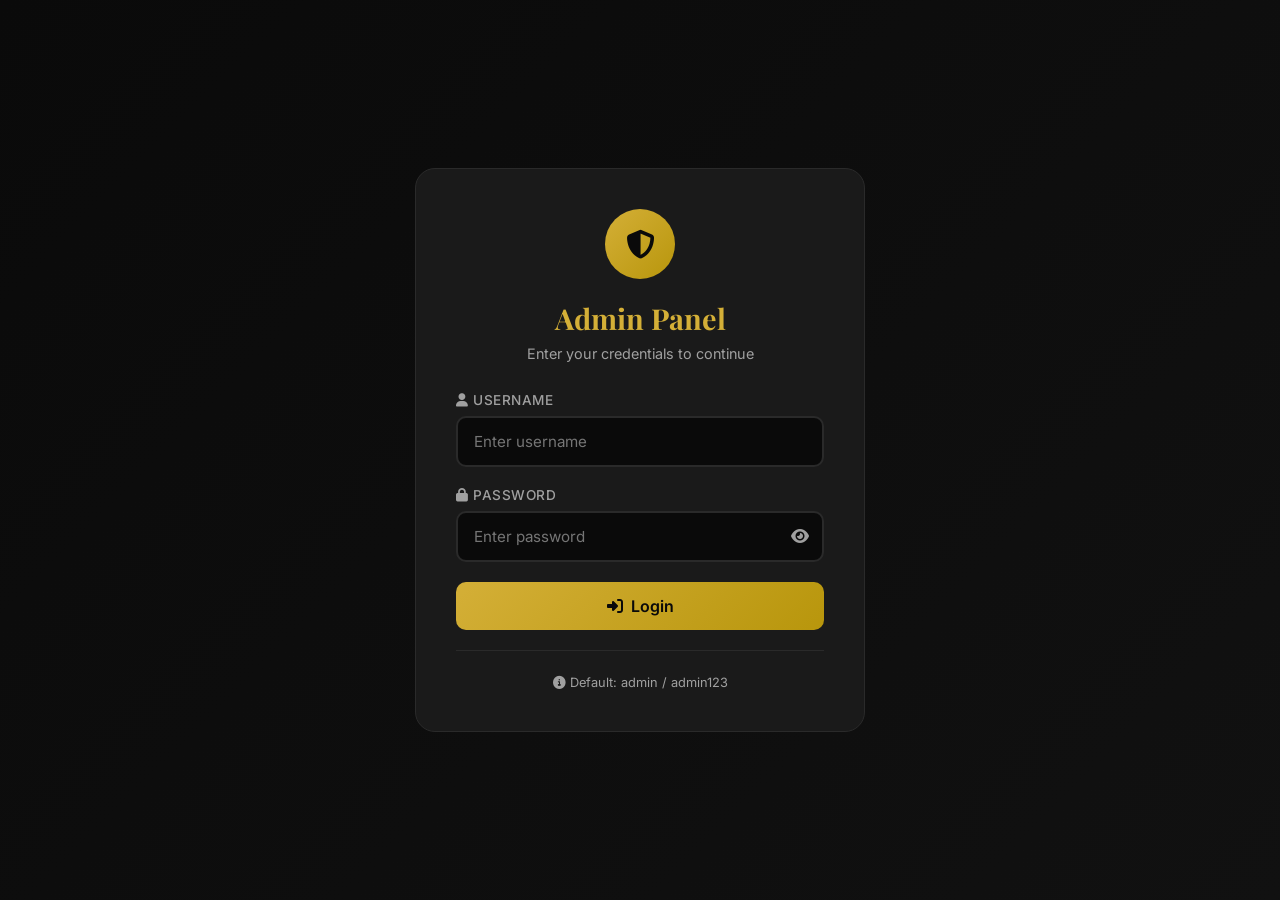
<file: admin.html>
<!DOCTYPE html>
<html lang="en">
<head>
    <meta charset="UTF-8">
    <meta name="viewport" content="width=device-width, initial-scale=1.0">
    <title>Admin Panel - Sheikh Saadi</title>
    <link href="https://fonts.googleapis.com/css2?family=Inter:wght@400;500;600;700&family=Playfair+Display:wght@700&display=swap" rel="stylesheet">
    <link rel="stylesheet" href="https://cdnjs.cloudflare.com/ajax/libs/font-awesome/6.5.0/css/all.min.css">
    <style>
        :root {
            --gold: #d4af37;
            --gold-dark: #b8960c;
            --dark-bg: #0a0a0a;
            --dark-card: #111111;
            --dark-surface: #1a1a1a;
            --dark-border: #2a2a2a;
            --text-primary: #ffffff;
            --text-secondary: #a0a0a0;
            --danger: #ef4444;
            --success: #10b981;
            --warning: #f59e0b;
            --info: #3b82f6;
        }
        * { margin: 0; padding: 0; box-sizing: border-box; }
        body {
            font-family: 'Inter', sans-serif;
            background: var(--dark-bg);
            color: var(--text-primary);
            min-height: 100vh;
        }
        .login-container {
            min-height: 100vh;
            display: flex;
            align-items: center;
            justify-content: center;
            padding: 20px;
            background: linear-gradient(135deg, var(--dark-bg) 0%, var(--dark-card) 100%);
        }
        .login-box {
            background: var(--dark-surface);
            border: 1px solid var(--dark-border);
            border-radius: 20px;
            padding: 40px;
            width: 100%;
            max-width: 450px;
        }
        .login-header { text-align: center; margin-bottom: 30px; }
        .login-header .logo-icon {
            width: 70px; height: 70px;
            background: linear-gradient(135deg, var(--gold), var(--gold-dark));
            border-radius: 50%;
            display: flex; align-items: center; justify-content: center;
            margin: 0 auto 20px;
            font-size: 1.8rem; color: var(--dark-bg);
        }
        .login-header h1 {
            font-family: 'Playfair Display', serif;
            font-size: 1.8rem; color: var(--gold);
            margin-bottom: 8px;
        }
        .login-header p { color: var(--text-secondary); font-size: 0.9rem; }
        .form-group { margin-bottom: 20px; }
        .form-group label {
            display: block; margin-bottom: 8px;
            font-size: 0.85rem; font-weight: 500;
            color: var(--text-secondary);
            text-transform: uppercase; letter-spacing: 0.5px;
        }
        .form-group input, .form-group textarea {
            width: 100%; padding: 14px 16px;
            background: var(--dark-bg);
            border: 2px solid var(--dark-border);
            border-radius: 10px;
            color: var(--text-primary);
            font-family: 'Inter', sans-serif;
            font-size: 0.95rem;
            transition: all 0.3s ease;
        }
        .form-group input:focus, .form-group textarea:focus {
            outline: none; border-color: var(--gold);
        }
        .form-group textarea { resize: vertical; min-height: 100px; }
        .password-wrapper { position: relative; }
        .password-wrapper input { padding-right: 45px; }
        .toggle-password {
            position: absolute; right: 15px; top: 50%;
            transform: translateY(-50%);
            background: none; border: none;
            color: var(--text-secondary);
            cursor: pointer; font-size: 1rem;
        }
        .btn {
            width: 100%; padding: 14px;
            border: none; border-radius: 10px;
            font-family: 'Inter', sans-serif;
            font-size: 1rem; font-weight: 600;
            cursor: pointer; transition: all 0.3s ease;
            display: flex; align-items: center; justify-content: center; gap: 8px;
        }
        .btn-primary {
            background: linear-gradient(135deg, var(--gold), var(--gold-dark));
            color: var(--dark-bg);
        }
        .btn-primary:hover { transform: translateY(-2px); box-shadow: 0 8px 25px rgba(212, 175, 55, 0.3); }
        .btn-primary:disabled { opacity: 0.6; cursor: not-allowed; transform: none; }
        .btn-secondary { background: var(--dark-border); color: var(--text-primary); margin-top: 10px; }
        .btn-secondary:hover { background: var(--dark-bg); }
        .btn-danger { background: var(--danger); color: white; }
        .btn-small { padding: 10px 20px; font-size: 0.9rem; width: auto; }
        .dashboard { display: none; }
        .navbar {
            background: var(--dark-card);
            border-bottom: 1px solid var(--dark-border);
            padding: 20px 30px;
            display: flex; justify-content: space-between;
            align-items: center; flex-wrap: wrap; gap: 15px;
        }
        .navbar h1 {
            font-family: 'Playfair Display', serif;
            font-size: 1.5rem; color: var(--gold);
            display: flex; align-items: center; gap: 10px;
        }
        .navbar-actions { display: flex; gap: 12px; flex-wrap: wrap; align-items: center; }
        .container { max-width: 1400px; margin: 0 auto; padding: 30px; }
        .stats-grid {
            display: grid;
            grid-template-columns: repeat(auto-fit, minmax(250px, 1fr));
            gap: 20px; margin-bottom: 40px;
        }
        .stat-card {
            background: var(--dark-surface);
            border: 1px solid var(--dark-border);
            border-radius: 15px; padding: 25px;
            display: flex; align-items: center; gap: 20px;
            transition: all 0.3s ease;
        }
        .stat-card:hover { border-color: var(--gold); transform: translateY(-3px); }
        .stat-icon {
            width: 60px; height: 60px;
            border-radius: 12px;
            display: flex; align-items: center; justify-content: center;
            font-size: 1.5rem; flex-shrink: 0;
        }
        .stat-icon.gold { background: rgba(212, 175, 55, 0.1); color: var(--gold); }
        .stat-icon.blue { background: rgba(59, 130, 246, 0.1); color: var(--info); }
        .stat-icon.green { background: rgba(16, 185, 129, 0.1); color: var(--success); }
        .stat-icon.purple { background: rgba(139, 92, 246, 0.1); color: #8b5cf6; }
        .stat-info h3 { font-family: 'Playfair Display', serif; font-size: 1.8rem; margin-bottom: 5px; }
        .stat-info p { color: var(--text-secondary); font-size: 0.85rem; }
        .section-header {
            display: flex; justify-content: space-between;
            align-items: center; margin-bottom: 30px;
            flex-wrap: wrap; gap: 15px;
        }
        .section-header h2 {
            font-family: 'Playfair Display', serif;
            font-size: 1.8rem;
            display: flex; align-items: center; gap: 10px;
        }
        .projects-grid {
            display: grid;
            grid-template-columns: repeat(auto-fill, minmax(350px, 1fr));
            gap: 25px;
        }
        .project-card {
            background: var(--dark-surface);
            border: 1px solid var(--dark-border);
            border-radius: 15px; overflow: hidden;
            transition: all 0.3s ease;
        }
        .project-card:hover {
            transform: translateY(-5px);
            border-color: var(--gold);
            box-shadow: 0 10px 40px rgba(212, 175, 55, 0.1);
        }
        .project-image { width: 100%; height: 200px; object-fit: cover; }
        .project-info { padding: 20px; }
        .project-tag {
            display: inline-block;
            background: rgba(212, 175, 55, 0.1);
            color: var(--gold);
            padding: 5px 12px; border-radius: 20px;
            font-size: 0.75rem; font-weight: 600;
            margin-bottom: 10px;
        }
        .project-info h3 { font-size: 1.1rem; margin-bottom: 10px; }
        .project-info p {
            color: var(--text-secondary);
            font-size: 0.88rem; margin-bottom: 15px; line-height: 1.6;
        }
        .project-actions { display: flex; gap: 10px; }
        .project-actions button {
            flex: 1; padding: 10px;
            border: none; border-radius: 8px;
            cursor: pointer; font-weight: 500;
            font-size: 0.85rem; transition: all 0.3s ease;
        }
        .btn-edit { background: rgba(59, 130, 246, 0.1); color: var(--info); }
        .btn-edit:hover { background: var(--info); color: white; }
        .btn-delete { background: rgba(239, 68, 68, 0.1); color: var(--danger); }
        .btn-delete:hover { background: var(--danger); color: white; }
        .modal {
            display: none; position: fixed; inset: 0;
            background: rgba(0, 0, 0, 0.85);
            z-index: 1000;
            align-items: center; justify-content: center;
            padding: 20px; backdrop-filter: blur(5px);
        }
        .modal.active { display: flex; }
        .modal-content {
            background: var(--dark-surface);
            border: 1px solid var(--dark-border);
            border-radius: 20px; padding: 40px;
            width: 100%; max-width: 700px;
            max-height: 90vh; overflow-y: auto;
        }
        .modal-header {
            display: flex; justify-content: space-between;
            align-items: center; margin-bottom: 30px;
            padding-bottom: 20px;
            border-bottom: 1px solid var(--dark-border);
        }
        .modal-header h2 {
            font-family: 'Playfair Display', serif;
            font-size: 1.6rem;
            display: flex; align-items: center; gap: 10px;
        }
        .close-modal {
            background: none; border: none;
            color: var(--text-secondary);
            font-size: 1.5rem; cursor: pointer;
        }
        .close-modal:hover { color: var(--danger); }
        .image-upload {
            border: 2px dashed var(--dark-border);
            border-radius: 10px; padding: 30px;
            text-align: center; margin-bottom: 20px;
            cursor: pointer; transition: all 0.3s ease;
        }
        .image-upload:hover {
            border-color: var(--gold);
            background: rgba(212, 175, 55, 0.05);
        }
        .image-upload i { font-size: 2.5rem; color: var(--gold); margin-bottom: 10px; }
        .image-upload input { display: none; }
        .image-preview {
            width: 100%; max-height: 200px;
            object-fit: cover; border-radius: 10px;
            margin-top: 15px; display: none;
        }
        .image-preview.active { display: block; }
        .alert {
            padding: 14px 18px; border-radius: 10px;
            margin-bottom: 20px;
            display: none; align-items: center; gap: 10px;
            font-size: 0.9rem;
        }
        .alert.active { display: flex; }
        .alert-success { background: rgba(16, 185, 129, 0.1); border: 1px solid var(--success); color: var(--success); }
        .alert-error { background: rgba(239, 68, 68, 0.1); border: 1px solid var(--danger); color: var(--danger); }
        .alert-warning { background: rgba(245, 158, 11, 0.1); border: 1px solid var(--warning); color: var(--warning); }
        .alert-info { background: rgba(59, 130, 246, 0.1); border: 1px solid var(--info); color: var(--info); }
        .empty-state { text-align: center; padding: 60px 20px; color: var(--text-secondary); }
        .empty-state i { font-size: 4rem; color: var(--dark-border); margin-bottom: 20px; }
        .empty-state h3 { font-size: 1.5rem; margin-bottom: 10px; color: var(--text-primary); }
        .status-bar {
            background: var(--dark-surface);
            border: 1px solid var(--dark-border);
            border-radius: 10px; padding: 15px 20px;
            margin-bottom: 20px;
            display: none; align-items: center; gap: 12px;
            font-size: 0.9rem;
        }
        .status-bar.active { display: flex; }
        .status-bar.syncing { border-color: var(--info); }
        .status-bar.success { border-color: var(--success); }
        .status-bar.error { border-color: var(--danger); }
        .loading-spinner {
            display: inline-block;
            width: 20px; height: 20px;
            border: 3px solid rgba(255,255,255,0.3);
            border-radius: 50%;
            border-top-color: var(--gold);
            animation: spin 1s ease-in-out infinite;
        }
        @keyframes spin { to { transform: rotate(360deg); } }
        .data-actions {
            display: flex; gap: 10px; flex-wrap: wrap;
            margin-bottom: 20px;
        }
        .data-actions button {
            padding: 10px 18px;
            border: 1px solid var(--dark-border);
            border-radius: 8px;
            background: var(--dark-surface);
            color: var(--text-primary);
            cursor: pointer;
            font-size: 0.85rem;
            display: flex; align-items: center; gap: 8px;
            transition: all 0.3s ease;
        }
        .data-actions button:hover {
            border-color: var(--gold);
            background: rgba(212, 175, 55, 0.1);
        }
        .password-strength {
            height: 6px;
            background: var(--dark-border);
            border-radius: 3px;
            margin-top: 10px;
            overflow: hidden;
        }
        .password-strength-bar {
            height: 100%;
            width: 0%;
            border-radius: 3px;
            transition: all 0.3s ease;
        }
        .strength-weak { width: 33%; background: var(--danger); }
        .strength-medium { width: 66%; background: var(--warning); }
        .strength-strong { width: 100%; background: var(--success); }
        .strength-text {
            font-size: 0.8rem;
            margin-top: 5px;
            color: var(--text-muted);
        }
        .password-requirements {
            background: var(--dark-bg);
            border: 1px solid var(--dark-border);
            border-radius: 10px;
            padding: 15px;
            margin-bottom: 20px;
        }
        .password-requirements h4 {
            font-size: 0.85rem;
            color: var(--text-secondary);
            margin-bottom: 10px;
        }
        .req-item {
            display: flex;
            align-items: center;
            gap: 8px;
            font-size: 0.82rem;
            color: var(--text-muted);
            margin-bottom: 6px;
            transition: var(--transition);
        }
        .req-item.met { color: var(--success); }
        .req-item i { font-size: 0.75rem; width: 16px; }
        @media (max-width: 768px) {
            .projects-grid { grid-template-columns: 1fr; }
            .navbar { flex-direction: column; }
            .stats-grid { grid-template-columns: 1fr; }
            .login-box { padding: 30px 20px; }
        }
    </style>
</head>
<body>

    <!-- Login Screen -->
    <div class="login-container" id="loginScreen">
        <div class="login-box">
            <div class="login-header">
                <div class="logo-icon"><i class="fas fa-shield-alt"></i></div>
                <h1>Admin Panel</h1>
                <p>Enter your credentials to continue</p>
            </div>
            <div class="alert alert-error" id="loginError"></div>
            <form id="loginForm">
                <div class="form-group">
                    <label><i class="fas fa-user"></i> Username</label>
                    <input type="text" id="loginUsername" placeholder="Enter username" autocomplete="off" required>
                </div>
                <div class="form-group">
                    <label><i class="fas fa-lock"></i> Password</label>
                    <div class="password-wrapper">
                        <input type="password" id="loginPassword" placeholder="Enter password" required>
                        <button type="button" class="toggle-password" onclick="togglePassword('loginPassword', this)">
                            <i class="fas fa-eye"></i>
                        </button>
                    </div>
                </div>
                <button type="submit" class="btn btn-primary" id="loginBtn">
                    <i class="fas fa-sign-in-alt"></i> Login
                </button>
            </form>
            <div style="text-align: center; margin-top: 20px; padding-top: 20px; border-top: 1px solid var(--dark-border);">
                <small style="color: var(--text-secondary); font-size: 0.8rem;">
                    <i class="fas fa-info-circle"></i> Default: admin / admin123
                </small>
            </div>
        </div>
    </div>

    <!-- Dashboard -->
    <div class="dashboard" id="dashboard">
        <nav class="navbar">
            <h1><i class="fas fa-crown"></i> Admin Dashboard</h1>
            <div class="navbar-actions">
                <a href="index.html" target="_blank" class="btn btn-secondary btn-small">
                    <i class="fas fa-external-link-alt"></i> View Site
                </a>
                <button class="btn btn-secondary btn-small" onclick="openPasswordModal()">
                    <i class="fas fa-key"></i> Change Password
                </button>
                <button class="btn btn-primary btn-small" onclick="openProjectModal()">
                    <i class="fas fa-plus"></i> Add Project
                </button>
                <button class="btn btn-secondary btn-small" onclick="logout()">
                    <i class="fas fa-sign-out-alt"></i> Logout
                </button>
            </div>
        </nav>

        <div class="container">
            <div class="status-bar" id="statusBar">
                <div class="loading-spinner"></div>
                <span id="statusText">Loading...</span>
            </div>

            <div class="stats-grid">
                <div class="stat-card">
                    <div class="stat-icon gold"><i class="fas fa-folder"></i></div>
                    <div class="stat-info">
                        <h3 id="totalProjects">0</h3>
                        <p>Total Projects</p>
                    </div>
                </div>
                <div class="stat-card">
                    <div class="stat-icon blue"><i class="fas fa-database"></i></div>
                    <div class="stat-info">
                        <h3 id="storageStatus">Local</h3>
                        <p>Storage Type</p>
                    </div>
                </div>
                <div class="stat-card">
                    <div class="stat-icon green"><i class="fas fa-check-circle"></i></div>
                    <div class="stat-info">
                        <h3>Active</h3>
                        <p>Status</p>
                    </div>
                </div>
                <div class="stat-card">
                    <div class="stat-icon purple"><i class="fas fa-clock"></i></div>
                    <div class="stat-info">
                        <h3 id="lastUpdated">--</h3>
                        <p>Last Updated</p>
                    </div>
                </div>
            </div>

            <!-- Data Management Actions -->
            <div class="data-actions">
                <button onclick="downloadJSON()">
                    <i class="fas fa-download"></i> Download projects.json
                </button>
                <button onclick="document.getElementById('importFile').click()">
                    <i class="fas fa-upload"></i> Import from JSON
                </button>
                <button onclick="loadFromGitHub()">
                    <i class="fas fa-sync-alt"></i> Sync from GitHub
                </button>
                <button onclick="pushToGitHub()">
                    <i class="fas fa-cloud-upload-alt"></i> Push to GitHub
                </button>
                <input type="file" id="importFile" accept=".json" style="display:none" onchange="importJSON(event)">
            </div>

            <div class="section-header">
                <h2><i class="fas fa-briefcase"></i> Manage Projects</h2>
                <button class="btn btn-secondary btn-small" onclick="renderProjects()">
                    <i class="fas fa-sync-alt"></i> Refresh
                </button>
            </div>

            <div class="projects-grid" id="projectsGrid"></div>

            <div class="empty-state" id="emptyState" style="display: none;">
                <i class="fas fa-inbox"></i>
                <h3>No Projects Yet</h3>
                <p>Click "Add Project" to create your first project</p>
            </div>
        </div>
    </div>

    <!-- Project Modal -->
    <div class="modal" id="projectModal">
        <div class="modal-content">
            <div class="modal-header">
                <h2 id="projectModalTitle"><i class="fas fa-plus-circle"></i> Add New Project</h2>
                <button class="close-modal" onclick="closeProjectModal()"><i class="fas fa-times"></i></button>
            </div>

            <div class="alert alert-success" id="projectSuccess">
                <i class="fas fa-check-circle"></i>
                <span>Project saved successfully!</span>
            </div>

            <div class="alert alert-error" id="projectError">
                <i class="fas fa-exclamation-circle"></i>
                <span id="projectErrorText">Error</span>
            </div>

            <form id="projectForm">
                <input type="hidden" id="projectId">
                
                <div class="form-group">
                    <label>Project Image</label>
                    <div class="image-upload" onclick="document.getElementById('projectImage').click()">
                        <i class="fas fa-cloud-upload-alt"></i>
                        <p>Click to upload image</p>
                        <small style="color: var(--text-secondary);">PNG, JPG or paste URL below</small>
                        <input type="file" id="projectImage" accept="image/*" onchange="previewImage(this)">
                        <img id="imagePreview" class="image-preview" alt="Preview">
                    </div>
                </div>

                <div class="form-group">
                    <label>Or Image URL</label>
                    <input type="url" id="imageUrl" placeholder="https://example.com/image.jpg" oninput="previewFromUrl(this.value)">
                </div>

                <div class="form-group">
                    <label>Project Title</label>
                    <input type="text" id="projectTitle" placeholder="e.g., Restaurant Landing Page" required>
                </div>

                <div class="form-group">
                    <label>Category/Tag</label>
                    <input type="text" id="projectTag" placeholder="e.g., Restaurant, Beauty & Salon" required>
                </div>

                <div class="form-group">
                    <label>Description</label>
                    <textarea id="projectDescription" placeholder="Brief description..." required></textarea>
                </div>

                <div class="form-group">
                    <label>Live Demo URL (Optional)</label>
                    <input type="url" id="projectUrl" placeholder="https://example.com">
                </div>

                <button type="submit" class="btn btn-primary" id="saveProjectBtn">
                    <i class="fas fa-save"></i> Save Project
                </button>
                <button type="button" class="btn btn-secondary" onclick="closeProjectModal()">Cancel</button>
            </form>
        </div>
    </div>

    <!-- Password Change Modal -->
    <div class="modal" id="passwordModal">
        <div class="modal-content">
            <div class="modal-header">
                <h2><i class="fas fa-key"></i> Change Password</h2>
                <button class="close-modal" onclick="closePasswordModal()"><i class="fas fa-times"></i></button>
            </div>

            <div class="alert alert-info">
                <i class="fas fa-info-circle"></i>
                <span>Choose a strong password to keep your admin panel secure.</span>
            </div>

            <div class="alert alert-error" id="pwdChangeError"></div>
            <div class="alert alert-success" id="pwdChangeSuccess"></div>

            <div class="password-requirements">
                <h4><i class="fas fa-shield-alt"></i> Password Requirements</h4>
                <div class="req-item" id="req-length"><i class="fas fa-circle"></i> At least 8 characters</div>
                <div class="req-item" id="req-upper"><i class="fas fa-circle"></i> One uppercase letter (A-Z)</div>
                <div class="req-item" id="req-lower"><i class="fas fa-circle"></i> One lowercase letter (a-z)</div>
                <div class="req-item" id="req-number"><i class="fas fa-circle"></i> One number (0-9)</div>
                <div class="req-item" id="req-special"><i class="fas fa-circle"></i> One special character (!@#$%^&*)</div>
            </div>

            <form id="passwordForm">
                <div class="form-group">
                    <label><i class="fas fa-lock"></i> Current Password</label>
                    <div class="password-wrapper">
                        <input type="password" id="currentPassword" placeholder="Enter current password" required>
                        <button type="button" class="toggle-password" onclick="togglePassword('currentPassword', this)">
                            <i class="fas fa-eye"></i>
                        </button>
                    </div>
                </div>
                <div class="form-group">
                    <label><i class="fas fa-key"></i> New Password</label>
                    <div class="password-wrapper">
                        <input type="password" id="newPassword" placeholder="Enter new password" required oninput="checkPasswordStrength(this.value)">
                        <button type="button" class="toggle-password" onclick="togglePassword('newPassword', this)">
                            <i class="fas fa-eye"></i>
                        </button>
                    </div>
                    <div class="password-strength">
                        <div class="password-strength-bar" id="strengthBar"></div>
                    </div>
                    <div class="strength-text" id="strengthText">Password strength</div>
                </div>
                <div class="form-group">
                    <label><i class="fas fa-check-circle"></i> Confirm New Password</label>
                    <div class="password-wrapper">
                        <input type="password" id="confirmPassword" placeholder="Confirm new password" required>
                        <button type="button" class="toggle-password" onclick="togglePassword('confirmPassword', this)">
                            <i class="fas fa-eye"></i>
                        </button>
                    </div>
                </div>
                <button type="submit" class="btn btn-primary" id="changePasswordBtn">
                    <i class="fas fa-save"></i> Update Password
                </button>
                <button type="button" class="btn btn-secondary" onclick="closePasswordModal()">Cancel</button>
            </form>
        </div>
    </div>

    <script src="config.js"></script>
    <script>
        // ===== AUTHENTICATION =====
        const DEFAULT_USERNAME = 'admin';
        const DEFAULT_PASSWORD = 'admin123';
        let projects = [];
        let fileSha = null;

        // Check if already logged in
        if (localStorage.getItem('adminLoggedIn') === 'true') {
            showDashboard();
        }

        // Login Form
        document.getElementById('loginForm').addEventListener('submit', function(e) {
            e.preventDefault();
            const username = document.getElementById('loginUsername').value.trim();
            const password = document.getElementById('loginPassword').value;
            const loginBtn = document.getElementById('loginBtn');

            loginBtn.innerHTML = '<div class="loading-spinner"></div> Verifying...';
            loginBtn.disabled = true;

            // Get stored credentials
            const storedAuth = JSON.parse(localStorage.getItem('adminAuth') || '{}');
            const currentUsername = storedAuth.username || DEFAULT_USERNAME;
            const currentPassword = storedAuth.password || DEFAULT_PASSWORD;

            // Simple authentication
            if (username === currentUsername && password === currentPassword) {
                localStorage.setItem('adminLoggedIn', 'true');
                showDashboard();
            } else {
                showAlert('loginError', '<i class="fas fa-exclamation-circle"></i> Invalid username or password.');
            }

            loginBtn.innerHTML = '<i class="fas fa-sign-in-alt"></i> Login';
            loginBtn.disabled = false;
        });

        function showDashboard() {
            document.getElementById('loginScreen').style.display = 'none';
            document.getElementById('dashboard').style.display = 'block';
            loadProjects();
        }

        function logout() {
            localStorage.removeItem('adminLoggedIn');
            location.reload();
        }

        function togglePassword(inputId, btn) {
            const input = document.getElementById(inputId);
            const icon = btn.querySelector('i');
            if (input.type === 'password') {
                input.type = 'text';
                icon.className = 'fas fa-eye-slash';
            } else {
                input.type = 'password';
                icon.className = 'fas fa-eye';
            }
        }

        // ===== PASSWORD CHANGE =====
        function openPasswordModal() {
            document.getElementById('passwordModal').classList.add('active');
            hideAlerts('pwdChangeError', 'pwdChangeSuccess');
            document.getElementById('passwordForm').reset();
            resetRequirements();
            document.getElementById('strengthBar').className = 'password-strength-bar';
            document.getElementById('strengthText').textContent = 'Password strength';
        }

        function closePasswordModal() {
            document.getElementById('passwordModal').classList.remove('active');
        }

        function checkPasswordStrength(password) {
            const bar = document.getElementById('strengthBar');
            const text = document.getElementById('strengthText');

            let score = 0;
            if (password.length >= 8) score++;
            if (password.length >= 12) score++;
            if (/[A-Z]/.test(password)) score++;
            if (/[0-9]/.test(password)) score++;
            if (/[!@#$%^&*]/.test(password)) score++;

            // Update requirements
            updateRequirement('req-length', password.length >= 8);
            updateRequirement('req-upper', /[A-Z]/.test(password));
            updateRequirement('req-lower', /[a-z]/.test(password));
            updateRequirement('req-number', /[0-9]/.test(password));
            updateRequirement('req-special', /[!@#$%^&*]/.test(password));

            // Update strength bar
            bar.className = 'password-strength-bar';
            if (password.length === 0) {
                text.textContent = 'Password strength';
            } else if (score <= 2) {
                bar.classList.add('strength-weak');
                text.textContent = 'Weak password';
                text.style.color = 'var(--danger)';
            } else if (score <= 4) {
                bar.classList.add('strength-medium');
                text.textContent = 'Medium strength';
                text.style.color = 'var(--warning)';
            } else {
                bar.classList.add('strength-strong');
                text.textContent = 'Strong password';
                text.style.color = 'var(--success)';
            }
        }

        function updateRequirement(id, met) {
            const el = document.getElementById(id);
            if (el) {
                if (met) {
                    el.classList.add('met');
                    el.querySelector('i').className = 'fas fa-check-circle';
                } else {
                    el.classList.remove('met');
                    el.querySelector('i').className = 'fas fa-circle';
                }
            }
        }

        function resetRequirements() {
            ['req-length', 'req-upper', 'req-lower', 'req-number', 'req-special'].forEach(id => {
                updateRequirement(id, false);
            });
        }

        document.getElementById('passwordForm').addEventListener('submit', function(e) {
            e.preventDefault();
            
            const currentPwd = document.getElementById('currentPassword').value;
            const newPwd = document.getElementById('newPassword').value;
            const confirmPwd = document.getElementById('confirmPassword').value;
            const btn = document.getElementById('changePasswordBtn');

            hideAlerts('pwdChangeError', 'pwdChangeSuccess');

            // Validate
            if (newPwd.length < 8) {
                showAlert('pwdChangeError', '<i class="fas fa-exclamation-circle"></i> Password must be at least 8 characters.');
                return;
            }
            if (!/[A-Z]/.test(newPwd)) {
                showAlert('pwdChangeError', '<i class="fas fa-exclamation-circle"></i> Password must contain at least one uppercase letter.');
                return;
            }
            if (!/[a-z]/.test(newPwd)) {
                showAlert('pwdChangeError', '<i class="fas fa-exclamation-circle"></i> Password must contain at least one lowercase letter.');
                return;
            }
            if (!/[0-9]/.test(newPwd)) {
                showAlert('pwdChangeError', '<i class="fas fa-exclamation-circle"></i> Password must contain at least one number.');
                return;
            }
            if (!/[!@#$%^&*]/.test(newPwd)) {
                showAlert('pwdChangeError', '<i class="fas fa-exclamation-circle"></i> Password must contain at least one special character.');
                return;
            }
            if (newPwd !== confirmPwd) {
                showAlert('pwdChangeError', '<i class="fas fa-exclamation-circle"></i> Passwords do not match.');
                return;
            }

            // Verify current password
            const storedAuth = JSON.parse(localStorage.getItem('adminAuth') || '{}');
            const currentPassword = storedAuth.password || DEFAULT_PASSWORD;

            if (currentPwd !== currentPassword) {
                showAlert('pwdChangeError', '<i class="fas fa-exclamation-circle"></i> Current password is incorrect.');
                return;
            }

            // Save new password
            btn.innerHTML = '<div class="loading-spinner"></div> Saving...';
            btn.disabled = true;

            setTimeout(() => {
                const newAuth = {
                    username: storedAuth.username || DEFAULT_USERNAME,
                    password: newPwd,
                    lastChanged: new Date().toISOString()
                };
                localStorage.setItem('adminAuth', JSON.stringify(newAuth));

                showAlert('pwdChangeSuccess', '<i class="fas fa-check-circle"></i> Password changed successfully!');
                btn.innerHTML = '<i class="fas fa-save"></i> Update Password';
                btn.disabled = false;

                setTimeout(() => {
                    closePasswordModal();
                }, 1500);
            }, 1000);
        });

        // ===== PROJECT MANAGEMENT =====
        function loadProjects() {
            // Load from localStorage first
            const stored = localStorage.getItem('adminProjects');
            if (stored) {
                try {
                    projects = JSON.parse(stored);
                } catch (e) {
                    projects = getDefaultProjects();
                }
            } else {
                projects = getDefaultProjects();
                saveToLocalStorage();
            }
            renderProjects();
            updateStats();
        }

        function saveToLocalStorage() {
            localStorage.setItem('adminProjects', JSON.stringify(projects));
            localStorage.setItem('lastUpdated', new Date().toLocaleString());
            updateStats();
        }

        function getDefaultProjects() {
            return [
                {
                    id: 1,
                    title: "Foodie's Kitchen - Restaurant Landing",
                    tag: "Restaurant",
                    description: "A modern landing page for a local restaurant with menu showcase, online ordering, and reservation system.",
                    image: "https://images.unsplash.com/photo-1555396273-367ea4eb4db5?w=600&h=400&fit=crop",
                    url: "#"
                },
                {
                    id: 2,
                    title: "Glow Salon - Beauty Parlour",
                    tag: "Beauty & Salon",
                    description: "Elegant landing page for a beauty salon featuring services gallery, booking system, and customer testimonials.",
                    image: "https://images.unsplash.com/photo-1560066984-138dadb4c035?w=600&h=400&fit=crop",
                    url: "#"
                },
                {
                    id: 3,
                    title: "MediCare Clinic - Health Center",
                    tag: "Healthcare",
                    description: "Professional landing page for a local clinic with doctor profiles, appointment booking, and health services.",
                    image: "https://images.unsplash.com/photo-1576091160399-112ba8d25d1d?w=600&h=400&fit=crop",
                    url: "#"
                }
            ];
        }

        function renderProjects() {
            const grid = document.getElementById('projectsGrid');
            const emptyState = document.getElementById('emptyState');
            
            document.getElementById('totalProjects').textContent = projects.length;

            if (projects.length === 0) {
                grid.innerHTML = '';
                emptyState.style.display = 'block';
                return;
            }

            emptyState.style.display = 'none';
            grid.innerHTML = projects.map(project => `
                <div class="project-card">
                    <img src="${project.image}" alt="${project.title}" class="project-image" onerror="this.src='https://via.placeholder.com/600x400?text=No+Image'">
                    <div class="project-info">
                        <span class="project-tag">${project.tag}</span>
                        <h3>${project.title}</h3>
                        <p>${project.description}</p>
                        <div class="project-actions">
                            <button class="btn-edit" onclick="editProject(${project.id})">
                                <i class="fas fa-edit"></i> Edit
                            </button>
                            <button class="btn-delete" onclick="deleteProject(${project.id})">
                                <i class="fas fa-trash"></i> Delete
                            </button>
                        </div>
                    </div>
                </div>
            `).join('');
        }

        function updateStats() {
            document.getElementById('totalProjects').textContent = projects.length;
            document.getElementById('storageStatus').textContent = 'Local';
            const lastUpdated = localStorage.getItem('lastUpdated') || '--';
            document.getElementById('lastUpdated').textContent = lastUpdated;
        }

        // ===== MODAL FUNCTIONS =====
        function openProjectModal(editMode = false) {
            document.getElementById('projectModal').classList.add('active');
            document.getElementById('projectModalTitle').innerHTML = editMode ? 
                '<i class="fas fa-edit"></i> Edit Project' : 
                '<i class="fas fa-plus-circle"></i> Add New Project';
            hideAlerts('projectSuccess', 'projectError');
            
            if (!editMode) {
                document.getElementById('projectForm').reset();
                document.getElementById('imagePreview').classList.remove('active');
                document.getElementById('projectId').value = '';
            }
        }

        function closeProjectModal() {
            document.getElementById('projectModal').classList.remove('active');
        }

        function previewImage(input) {
            if (input.files && input.files[0]) {
                const reader = new FileReader();
                reader.onload = function(e) {
                    document.getElementById('imagePreview').src = e.target.result;
                    document.getElementById('imagePreview').classList.add('active');
                };
                reader.readAsDataURL(input.files[0]);
            }
        }

        function previewFromUrl(url) {
            if (url) {
                document.getElementById('imagePreview').src = url;
                document.getElementById('imagePreview').classList.add('active');
            }
        }

        // Save Project
        document.getElementById('projectForm').addEventListener('submit', function(e) {
            e.preventDefault();
            
            const btn = document.getElementById('saveProjectBtn');
            btn.innerHTML = '<div class="loading-spinner"></div> Saving...';
            btn.disabled = true;

            const id = document.getElementById('projectId').value;
            const imagePreview = document.getElementById('imagePreview');
            const imageUrl = document.getElementById('imageUrl').value;

            const projectData = {
                id: id ? parseInt(id) : Date.now(),
                title: document.getElementById('projectTitle').value,
                tag: document.getElementById('projectTag').value,
                description: document.getElementById('projectDescription').value,
                url: document.getElementById('projectUrl').value || '#',
                image: imageUrl || (imagePreview.classList.contains('active') ? imagePreview.src : 'https://via.placeholder.com/600x400')
            };

            if (id) {
                const index = projects.findIndex(p => p.id == id);
                if (index !== -1) projects[index] = projectData;
            } else {
                projects.push(projectData);
            }

            // Save to localStorage
            saveToLocalStorage();
            renderProjects();

            showAlert('projectSuccess', '<i class="fas fa-check-circle"></i> Project saved successfully!');
            btn.innerHTML = '<i class="fas fa-save"></i> Save Project';
            btn.disabled = false;

            setTimeout(() => {
                closeProjectModal();
                hideAlerts('projectSuccess');
            }, 1500);
        });

        function editProject(id) {
            const project = projects.find(p => p.id === id);
            if (project) {
                document.getElementById('projectId').value = project.id;
                document.getElementById('projectTitle').value = project.title;
                document.getElementById('projectTag').value = project.tag;
                document.getElementById('projectDescription').value = project.description;
                document.getElementById('projectUrl').value = project.url;
                document.getElementById('imageUrl').value = project.image.startsWith('http') ? project.image : '';
                
                const preview = document.getElementById('imagePreview');
                preview.src = project.image;
                preview.classList.add('active');
                
                openProjectModal(true);
            }
        }

        function deleteProject(id) {
            if (!confirm('Are you sure you want to delete this project?')) return;
            projects = projects.filter(p => p.id !== id);
            saveToLocalStorage();
            renderProjects();
        }

        // ===== DATA MANAGEMENT =====
        function downloadJSON() {
            const dataStr = JSON.stringify(projects, null, 2);
            const blob = new Blob([dataStr], { type: 'application/json' });
            const url = URL.createObjectURL(blob);
            const a = document.createElement('a');
            a.href = url;
            a.download = 'projects.json';
            a.click();
            URL.revokeObjectURL(url);
            showStatus('✅ projects.json downloaded! Upload it to your GitHub repo.', 'success');
        }

        function importJSON(event) {
            const file = event.target.files[0];
            if (!file) return;

            const reader = new FileReader();
            reader.onload = function(e) {
                try {
                    const imported = JSON.parse(e.target.result);
                    if (Array.isArray(imported)) {
                        projects = imported;
                        saveToLocalStorage();
                        renderProjects();
                        showStatus('✅ Projects imported successfully!', 'success');
                    } else {
                        showStatus('❌ Invalid JSON format. Must be an array.', 'error');
                    }
                } catch (err) {
                    showStatus('❌ Error reading file: ' + err.message, 'error');
                }
            };
            reader.readAsText(file);
            event.target.value = '';
        }

        // ===== GITHUB SYNC =====
        async function loadFromGitHub() {
            showStatus('Loading from GitHub...', 'syncing');

            try {
                if (typeof GITHUB_CONFIG === 'undefined' || !GITHUB_CONFIG.username || GITHUB_CONFIG.username === 'YOUR_GITHUB_USERNAME') {
                    showStatus('⚠️ GitHub config not set. Using local data.', 'error');
                    return;
                }

                const url = `https://raw.githubusercontent.com/${GITHUB_CONFIG.username}/${GITHUB_CONFIG.repo}/${GITHUB_CONFIG.branch}/${GITHUB_CONFIG.path}`;
                const response = await fetch(url);
                
                if (!response.ok) throw new Error('Failed to fetch');

                const data = await response.json();
                projects = data;
                saveToLocalStorage();
                renderProjects();
                document.getElementById('storageStatus').textContent = 'GitHub';
                showStatus('✅ Loaded from GitHub successfully!', 'success');

            } catch (error) {
                console.error('GitHub load error:', error);
                showStatus('⚠️ Could not load from GitHub. Using local data.', 'error');
            }
        }

        async function pushToGitHub() {
            showStatus('Pushing to GitHub...', 'syncing');

            try {
                if (typeof GITHUB_CONFIG === 'undefined' || !GITHUB_CONFIG.token || GITHUB_CONFIG.token === 'YOUR_PERSONAL_ACCESS_TOKEN_HERE') {
                    showStatus('⚠️ GitHub token not set in config.js', 'error');
                    return;
                }

                const config = GITHUB_CONFIG;
                const API_BASE = `https://api.github.com/repos/${config.username}/${config.repo}/contents/${config.path}`;
                
                // First get the current file to get SHA
                const getResponse = await fetch(API_BASE, {
                    headers: {
                        'Authorization': `token ${config.token}`,
                        'Accept': 'application/vnd.github.v3+json'
                    }
                });

                let sha = null;
                if (getResponse.ok) {
                    const getData = await getResponse.json();
                    sha = getData.sha;
                }

                const content = btoa(JSON.stringify(projects, null, 2));
                const body = {
                    message: `Update projects - ${new Date().toISOString()}`,
                    content: content,
                    branch: config.branch
                };

                if (sha) body.sha = sha;

                const response = await fetch(API_BASE, {
                    method: 'PUT',
                    headers: {
                        'Authorization': `token ${config.token}`,
                        'Accept': 'application/vnd.github.v3+json',
                        'Content-Type': 'application/json'
                    },
                    body: JSON.stringify(body)
                });

                if (!response.ok) {
                    const err = await response.json();
                    throw new Error(err.message || 'Push failed');
                }

                showStatus('✅ Pushed to GitHub successfully!', 'success');
                document.getElementById('storageStatus').textContent = 'GitHub';

            } catch (error) {
                console.error('GitHub push error:', error);
                showStatus('❌ Push failed: ' + error.message, 'error');
            }
        }

        // ===== UTILITY FUNCTIONS =====
        function showAlert(id, message) {
            const el = document.getElementById(id);
            el.innerHTML = message;
            el.classList.add('active');
        }

        function hideAlerts(...ids) {
            ids.forEach(id => {
                const el = document.getElementById(id);
                if (el) el.classList.remove('active');
            });
        }

        function showStatus(message, type = 'syncing') {
            const bar = document.getElementById('statusBar');
            const text = document.getElementById('statusText');
            bar.className = `status-bar active ${type}`;
            text.textContent = message;
            if (type === 'success' || type === 'error') {
                setTimeout(() => bar.classList.remove('active'), 4000);
            }
        }

        // Close modal on outside click
        document.getElementById('projectModal').addEventListener('click', function(e) {
            if (e.target === this) closeProjectModal();
        });
        document.getElementById('passwordModal').addEventListener('click', function(e) {
            if (e.target === this) closePasswordModal();
        });
    </script>
</body>
</html>
</file>
